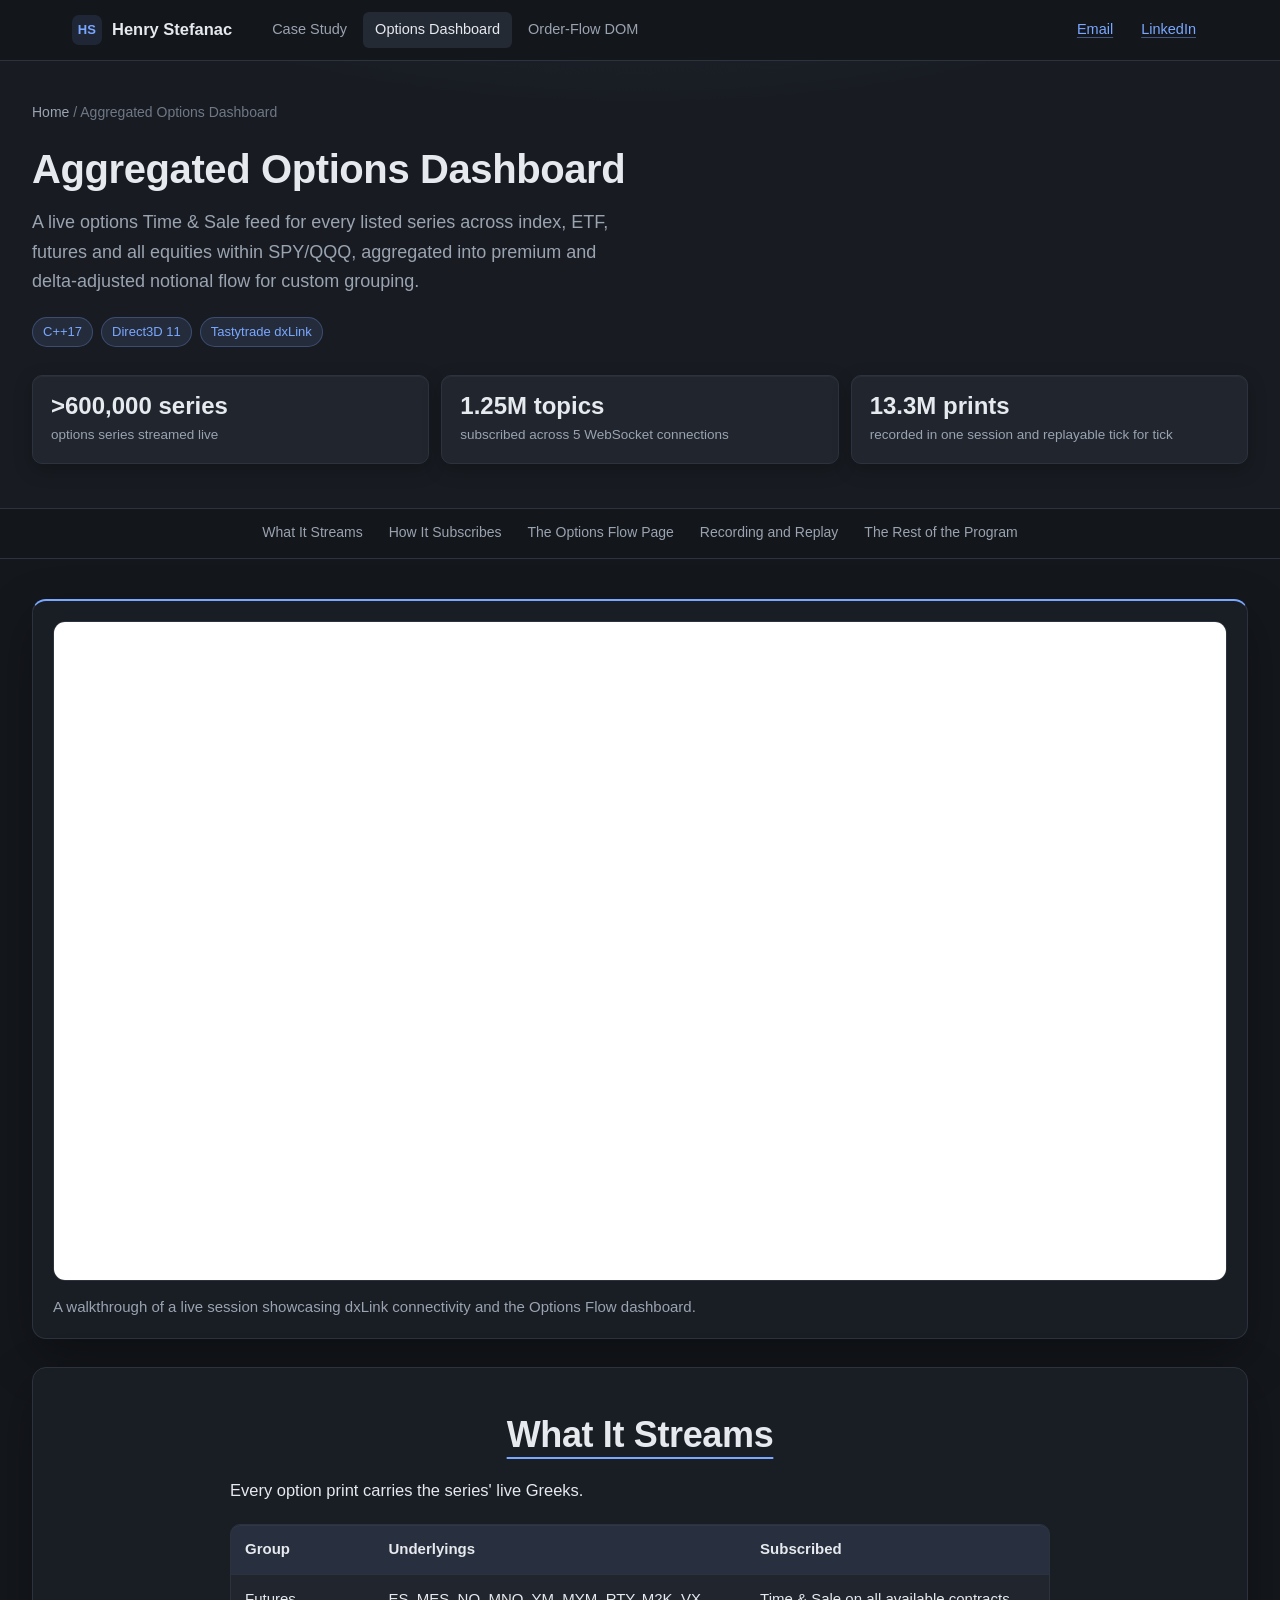
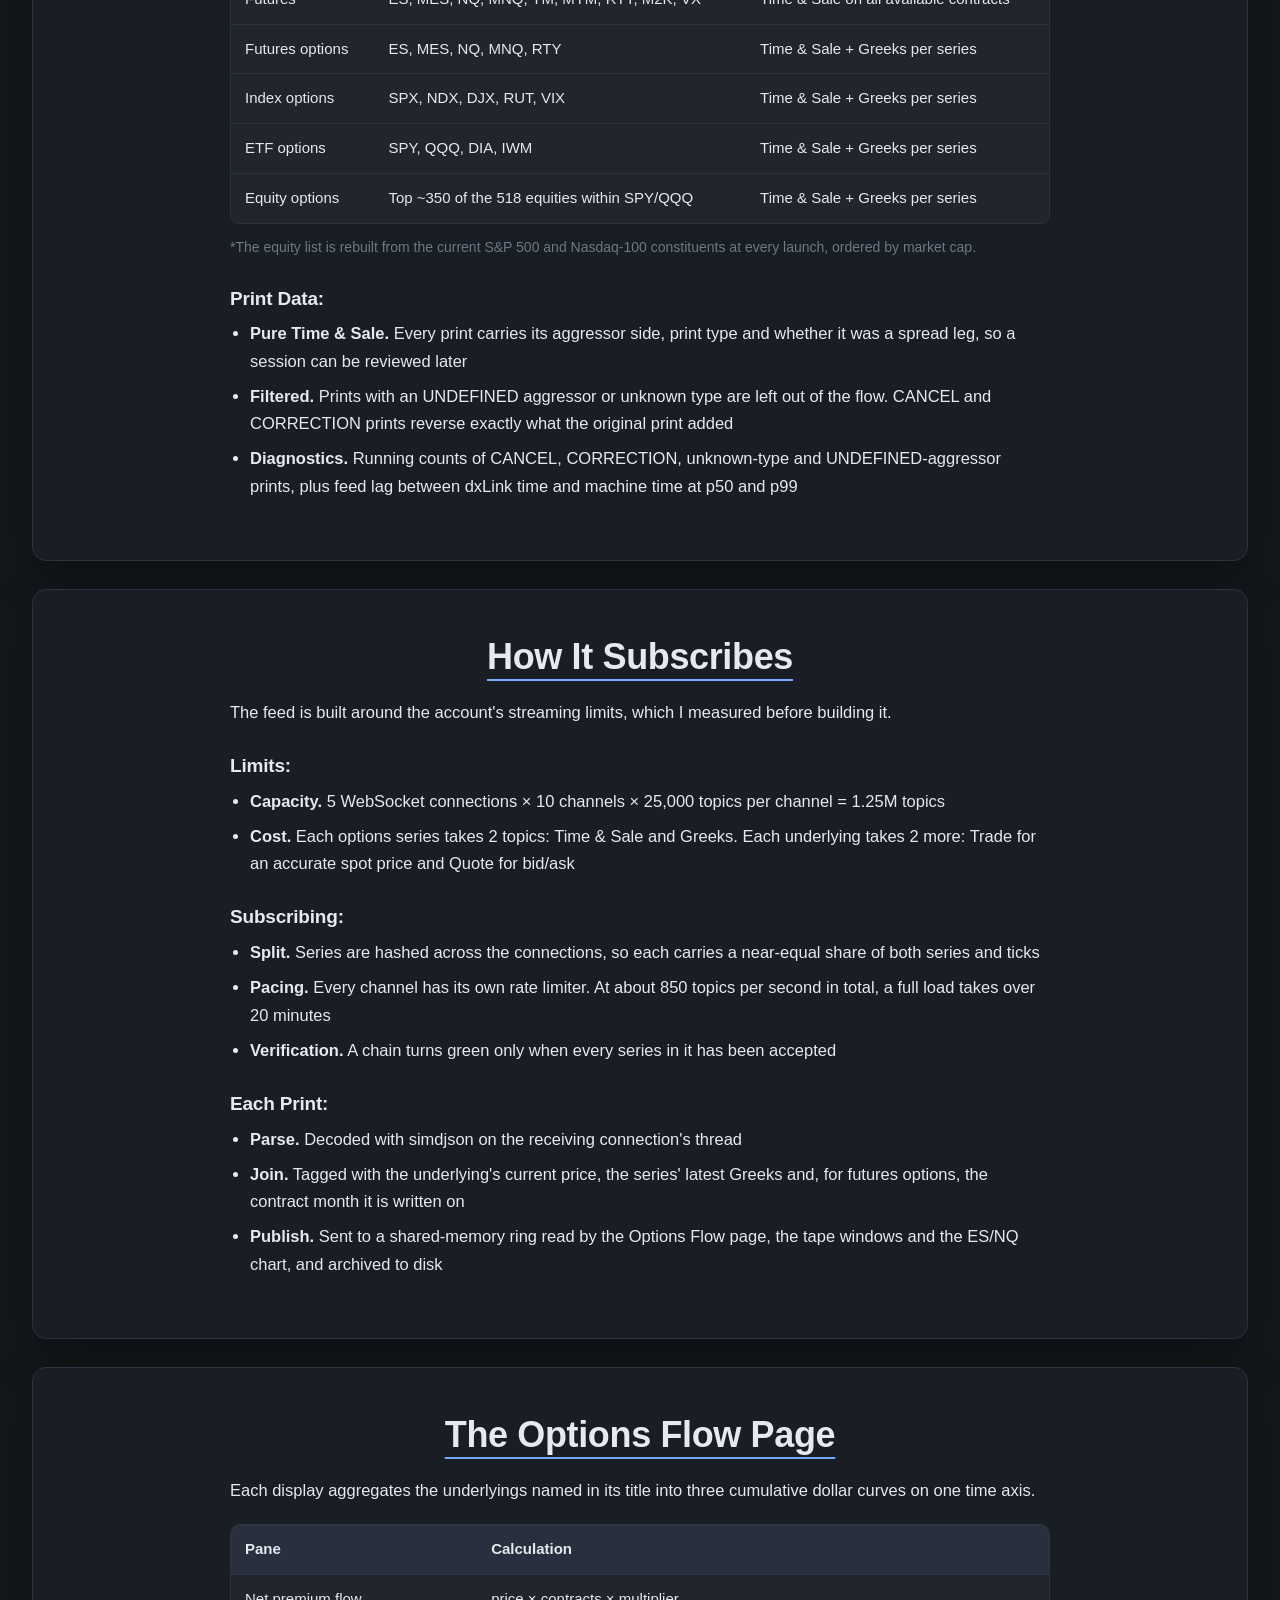
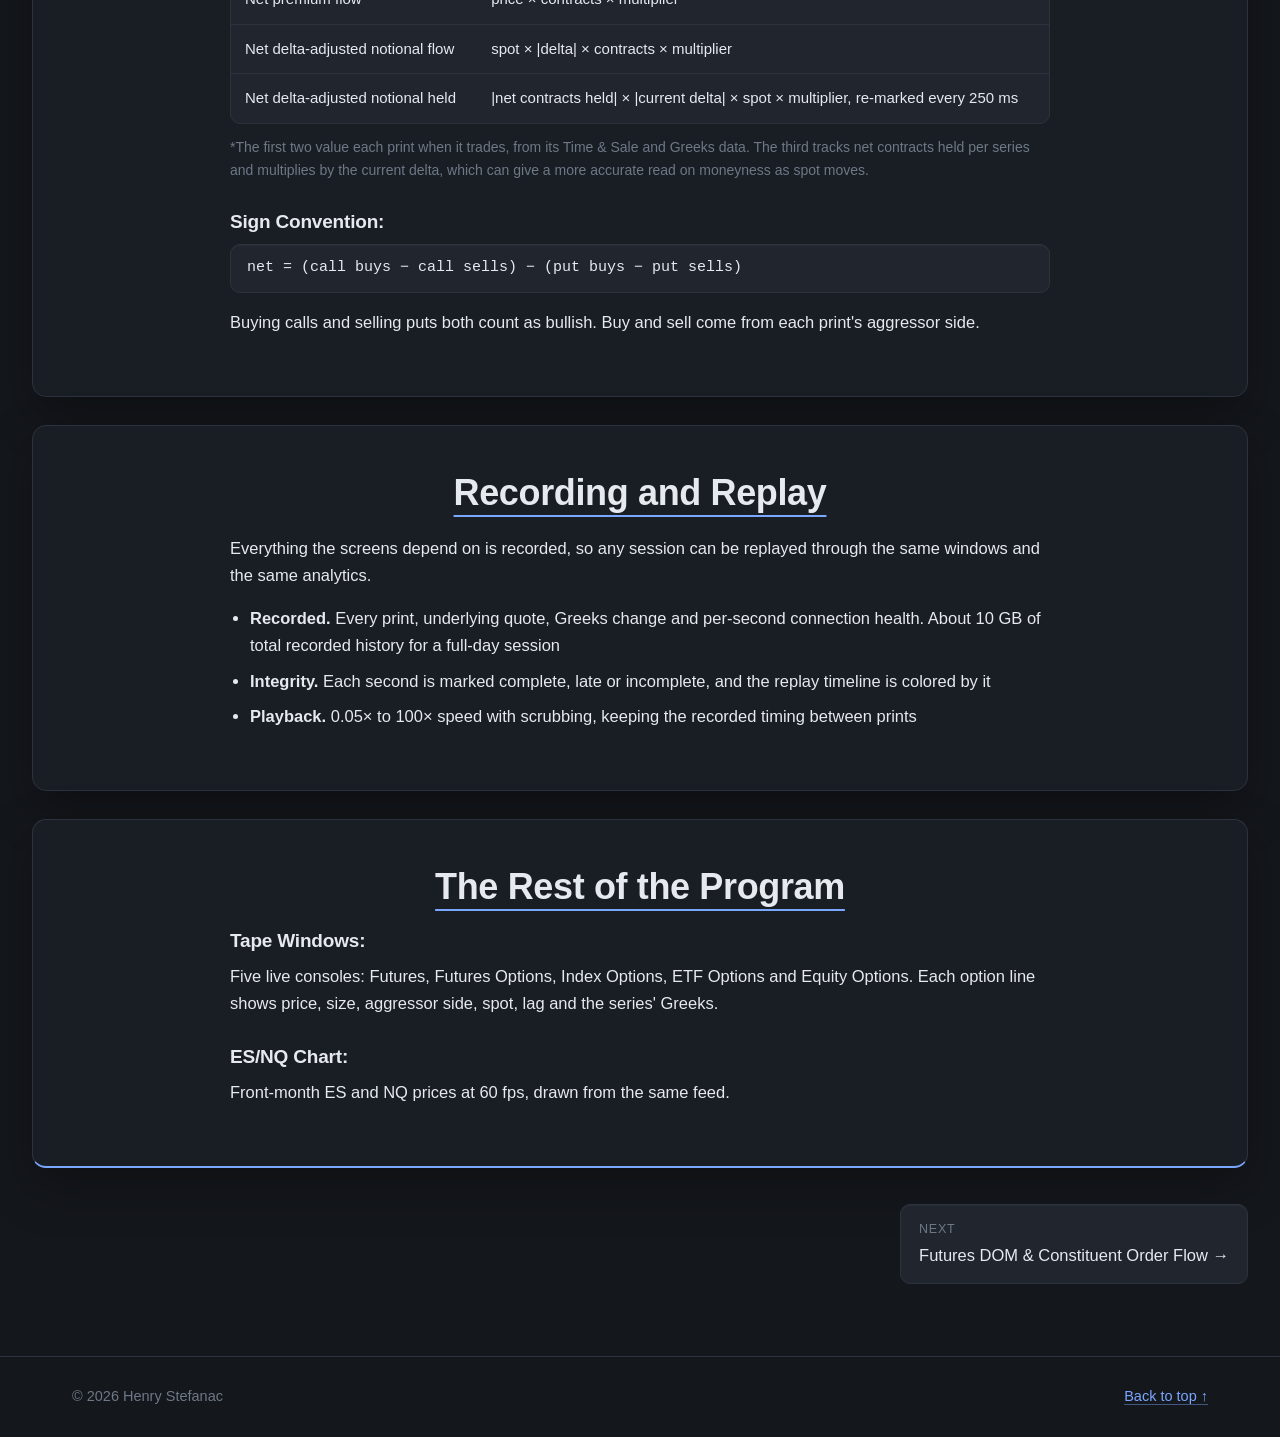
<file: options-dashboard/index.html>
<!DOCTYPE html>
<html lang="en">
<head>
<meta charset="utf-8">
<meta name="viewport" content="width=device-width, initial-scale=1">
<title>Aggregated Options Dashboard | Henry Stefanac</title>
<meta name="description" content="C++ options Time &amp; Sale feed streaming over 600,000 options series, aggregated into premium and delta-adjusted notional flow.">
<meta property="og:type" content="website">
<meta property="og:site_name" content="Henry Stefanac">
<meta property="og:title" content="Aggregated Options Dashboard">
<meta property="og:description" content="C++ options Time &amp; Sale feed streaming over 600,000 options series, aggregated into premium and delta-adjusted notional flow.">
<meta property="og:url" content="https://henrystefanac.github.io/options-dashboard/">
<meta property="og:image" content="https://henrystefanac.github.io/assets/img/preview.jpg">
<meta property="og:image:width" content="1200">
<meta property="og:image:height" content="627">
<meta name="twitter:card" content="summary_large_image">
<link rel="icon" href="/assets/favicon.svg" type="image/svg+xml">
<link rel="stylesheet" href="/assets/css/style.css">
<script src="/assets/js/site.js" defer></script>
</head>
<body>

<header class="site-header">
  <div class="container bar">
    <a class="brand" href="/"><span class="mark">HS</span>Henry Stefanac</a>
    <nav class="site-nav">
      <a href="/fair-value/">Case Study</a>
      <a href="/options-dashboard/">Options Dashboard</a>
      <a href="/order-flow-dom/">Order-Flow DOM</a>
    </nav>
    <div class="contact">
      <a href="mailto:henrystefanac1@gmail.com">Email</a>
      <a href="https://www.linkedin.com/in/henrystefanac">LinkedIn</a>
    </div>
  </div>
</header>

<main class="stacked">

  <div class="page-hero">
    <div class="container">
      <p class="crumbs"><a href="/">Home</a> / Aggregated Options Dashboard</p>
      <div class="page-hero-grid">
        <div>
          <h1>Aggregated Options Dashboard</h1>
          <p class="lede">A live options Time &amp; Sale feed for every listed series across index, ETF, futures and all equities within SPY/QQQ, aggregated into premium and delta-adjusted notional flow for custom grouping.</p>
          <ul class="tags">
            <li>C++17</li>
            <li>Direct3D 11</li>
            <li>Tastytrade dxLink</li>
          </ul>
        </div>
        <div class="stats">
          <div class="stat"><span class="num">&gt;600,000 series</span><span class="label">options series streamed live</span></div>
          <div class="stat"><span class="num">1.25M topics</span><span class="label">subscribed across 5 WebSocket connections</span></div>
          <div class="stat"><span class="num">13.3M prints</span><span class="label">recorded in one session and replayable tick for tick</span></div>
        </div>
      </div>
    </div>
  </div>

  <nav class="subnav" aria-label="On this page"><div class="container"></div></nav>

  <section class="media-block">
    <div class="container">
      <figure>
        <div class="video">
          <iframe src="https://www.youtube-nocookie.com/embed/Dyf4AgnJJXM?rel=0" title="Aggregated Options Dashboard demo" loading="lazy" allow="accelerometer; clipboard-write; encrypted-media; gyroscope; picture-in-picture; web-share" referrerpolicy="strict-origin-when-cross-origin" allowfullscreen></iframe>
        </div>
        <figcaption>A walkthrough of a live session showcasing dxLink connectivity and the Options Flow dashboard.</figcaption>
      </figure>
    </div>
  </section>

  <div class="container content">

    <section class="row" id="universe">
      <header><h2>What It Streams</h2></header>
      <div class="body">
        <p>Every option print carries the series' live Greeks.</p>
        <div class="table-scroll">
          <table>
            <thead>
              <tr><th>Group</th><th>Underlyings</th><th>Subscribed</th></tr>
            </thead>
            <tbody>
              <tr><td>Futures</td><td>ES, MES, NQ, MNQ, YM, MYM, RTY, M2K, VX</td><td>Time &amp; Sale on all available contracts</td></tr>
              <tr><td>Futures options</td><td>ES, MES, NQ, MNQ, RTY</td><td>Time &amp; Sale + Greeks per series</td></tr>
              <tr><td>Index options</td><td>SPX, NDX, DJX, RUT, VIX</td><td>Time &amp; Sale + Greeks per series</td></tr>
              <tr><td>ETF options</td><td>SPY, QQQ, DIA, IWM</td><td>Time &amp; Sale + Greeks per series</td></tr>
              <tr><td>Equity options</td><td>Top ~350 of the 518 equities within SPY/QQQ</td><td>Time &amp; Sale + Greeks per series</td></tr>
            </tbody>
          </table>
        </div>
        <p class="table-note">*The equity list is rebuilt from the current S&amp;P 500 and Nasdaq-100 constituents at every launch, ordered by market cap.</p>

        <h3>Print Data:</h3>
        <ul>
          <li><strong>Pure Time &amp; Sale.</strong> Every print carries its aggressor side, print type and whether it was a spread leg, so a session can be reviewed later</li>
          <li><strong>Filtered.</strong> Prints with an UNDEFINED aggressor or unknown type are left out of the flow. CANCEL and CORRECTION prints reverse exactly what the original print added</li>
          <li><strong>Diagnostics.</strong> Running counts of CANCEL, CORRECTION, unknown-type and UNDEFINED-aggressor prints, plus feed lag between dxLink time and machine time at p50 and p99</li>
        </ul>
      </div>
    </section>

    <section class="row" id="subscribing">
      <header><h2>How It Subscribes</h2></header>
      <div class="body">
        <p>The feed is built around the account's streaming limits, which I measured before building it.</p>

        <h3>Limits:</h3>
        <ul>
          <li><strong>Capacity.</strong> 5 WebSocket connections &times; 10 channels &times; 25,000 topics per channel = 1.25M topics</li>
          <li><strong>Cost.</strong> Each options series takes 2 topics: Time &amp; Sale and Greeks. Each underlying takes 2 more: Trade for an accurate spot price and Quote for bid/ask</li>
        </ul>

        <h3>Subscribing:</h3>
        <ul>
          <li><strong>Split.</strong> Series are hashed across the connections, so each carries a near-equal share of both series and ticks</li>
          <li><strong>Pacing.</strong> Every channel has its own rate limiter. At about 850 topics per second in total, a full load takes over 20 minutes</li>
          <li><strong>Verification.</strong> A chain turns green only when every series in it has been accepted</li>
        </ul>

        <h3>Each Print:</h3>
        <ul>
          <li><strong>Parse.</strong> Decoded with simdjson on the receiving connection's thread</li>
          <li><strong>Join.</strong> Tagged with the underlying's current price, the series' latest Greeks and, for futures options, the contract month it is written on</li>
          <li><strong>Publish.</strong> Sent to a shared-memory ring read by the Options Flow page, the tape windows and the ES/NQ chart, and archived to disk</li>
        </ul>
      </div>
    </section>

    <section class="row" id="flow">
      <header><h2>The Options Flow Page</h2></header>
      <div class="body">
        <p>Each display aggregates the underlyings named in its title into three cumulative dollar curves on one time axis.</p>

        <div class="table-scroll">
          <table>
            <thead>
              <tr><th>Pane</th><th>Calculation</th></tr>
            </thead>
            <tbody>
              <tr><td>Net premium flow</td><td>price &times; contracts &times; multiplier</td></tr>
              <tr><td>Net delta-adjusted notional flow</td><td>spot &times; |delta| &times; contracts &times; multiplier</td></tr>
              <tr><td>Net delta-adjusted notional held</td><td>|net contracts held| &times; |current delta| &times; spot &times; multiplier, re-marked every 250 ms</td></tr>
            </tbody>
          </table>
        </div>
        <p class="table-note">*The first two value each print when it trades, from its Time &amp; Sale and Greeks data. The third tracks net contracts held per series and multiplies by the current delta, which can give a more accurate read on moneyness as spot moves.</p>

        <h3>Sign Convention:</h3>
        <p class="formula">net = (call buys &minus; call sells) &minus; (put buys &minus; put sells)</p>
        <p>Buying calls and selling puts both count as bullish. Buy and sell come from each print's aggressor side.</p>
      </div>
    </section>

    <section class="row" id="replay">
      <header><h2>Recording and Replay</h2></header>
      <div class="body">
        <p>Everything the screens depend on is recorded, so any session can be replayed through the same windows and the same analytics.</p>
        <ul>
          <li><strong>Recorded.</strong> Every print, underlying quote, Greeks change and per-second connection health. About 10 GB of total recorded history for a full-day session</li>
          <li><strong>Integrity.</strong> Each second is marked complete, late or incomplete, and the replay timeline is colored by it</li>
          <li><strong>Playback.</strong> 0.05&times; to 100&times; speed with scrubbing, keeping the recorded timing between prints</li>
        </ul>
      </div>
    </section>

    <section class="row" id="rest">
      <header><h2>The Rest of the Program</h2></header>
      <div class="body">
        <h3>Tape Windows:</h3>
        <p>Five live consoles: Futures, Futures Options, Index Options, ETF Options and Equity Options. Each option line shows price, size, aggressor side, spot, lag and the series' Greeks.</p>

        <h3>ES/NQ Chart:</h3>
        <p>Front-month ES and NQ prices at 60 fps, drawn from the same feed.</p>      </div>
    </section>

    <div class="page-foot">
      <a class="next-link" href="/order-flow-dom/"><small>Next</small>Futures DOM &amp; Constituent Order Flow &rarr;</a>
    </div>

  </div>
</main>

<footer class="site-footer">
  <div class="container">
    <span>&copy; 2026 Henry Stefanac</span>
    <nav>
      <a href="#">Back to top &uarr;</a>
    </nav>
  </div>
</footer>

</body>
</html>
</file>
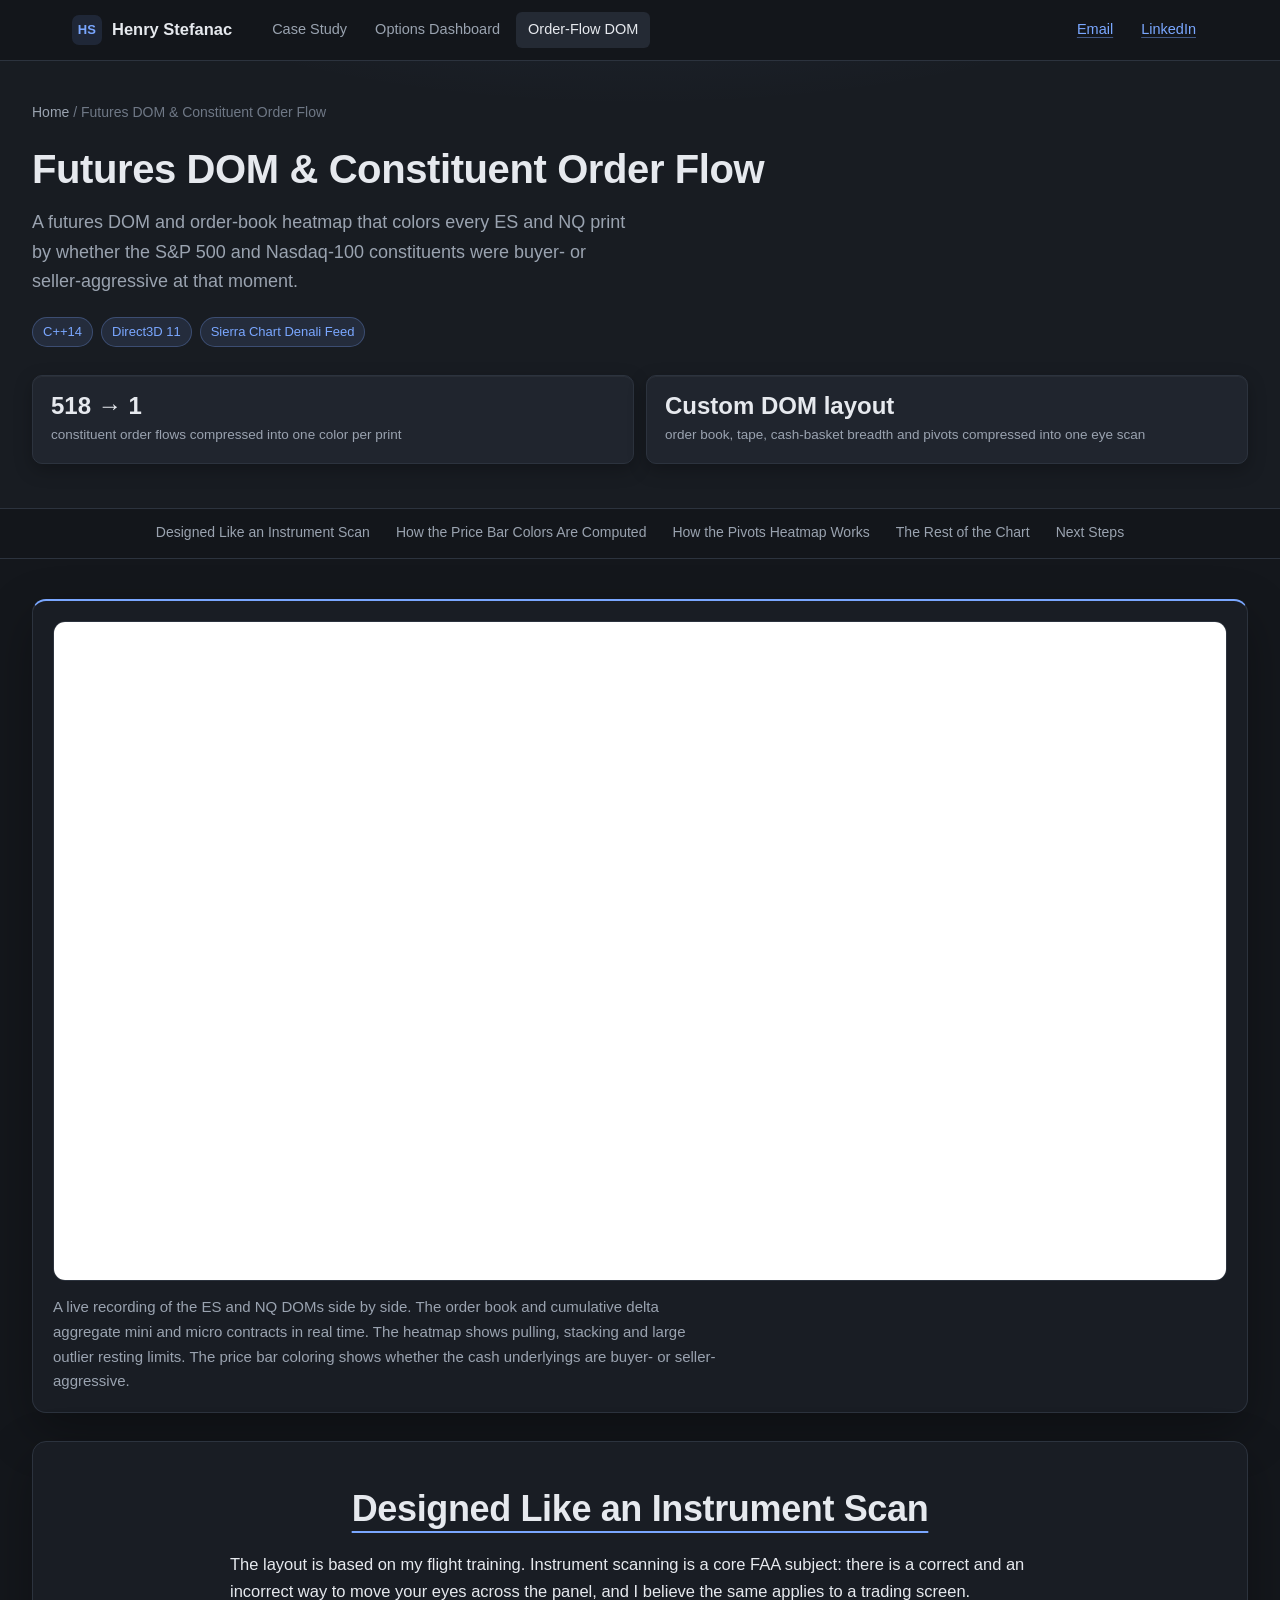
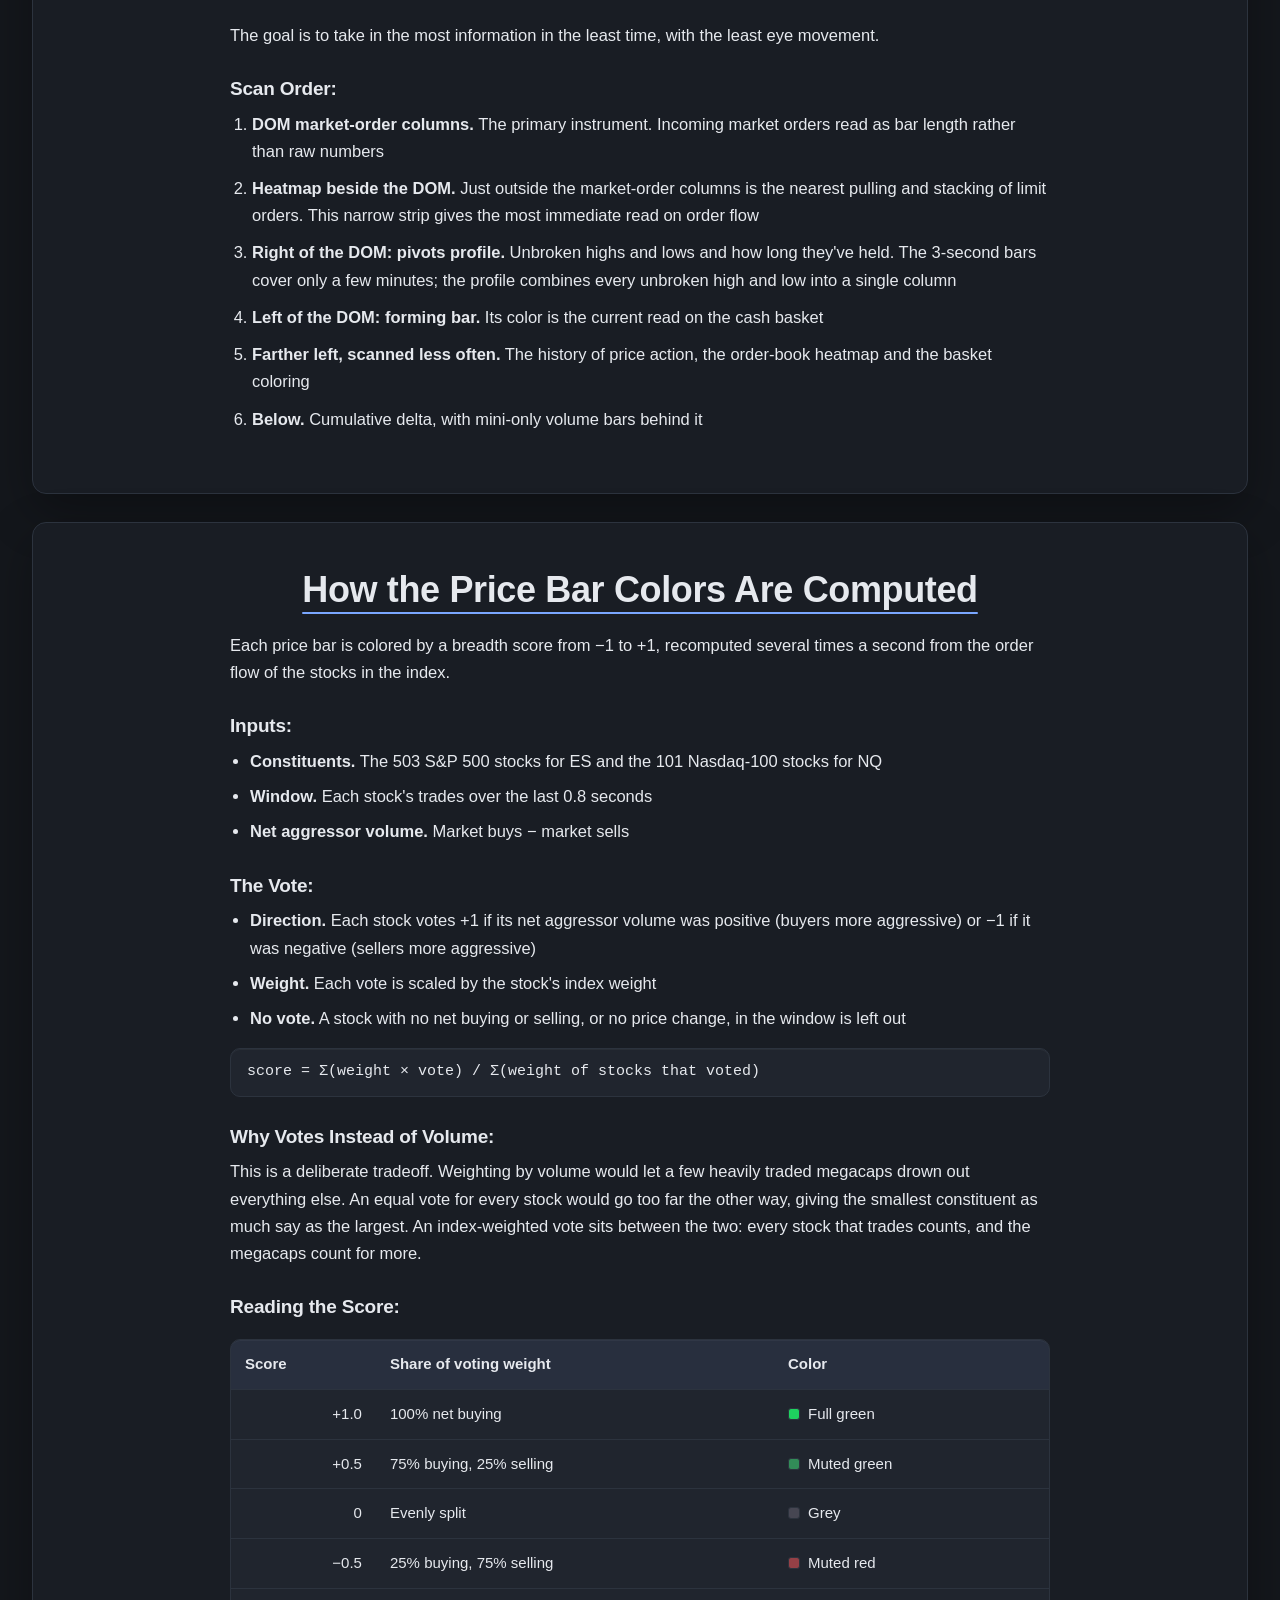
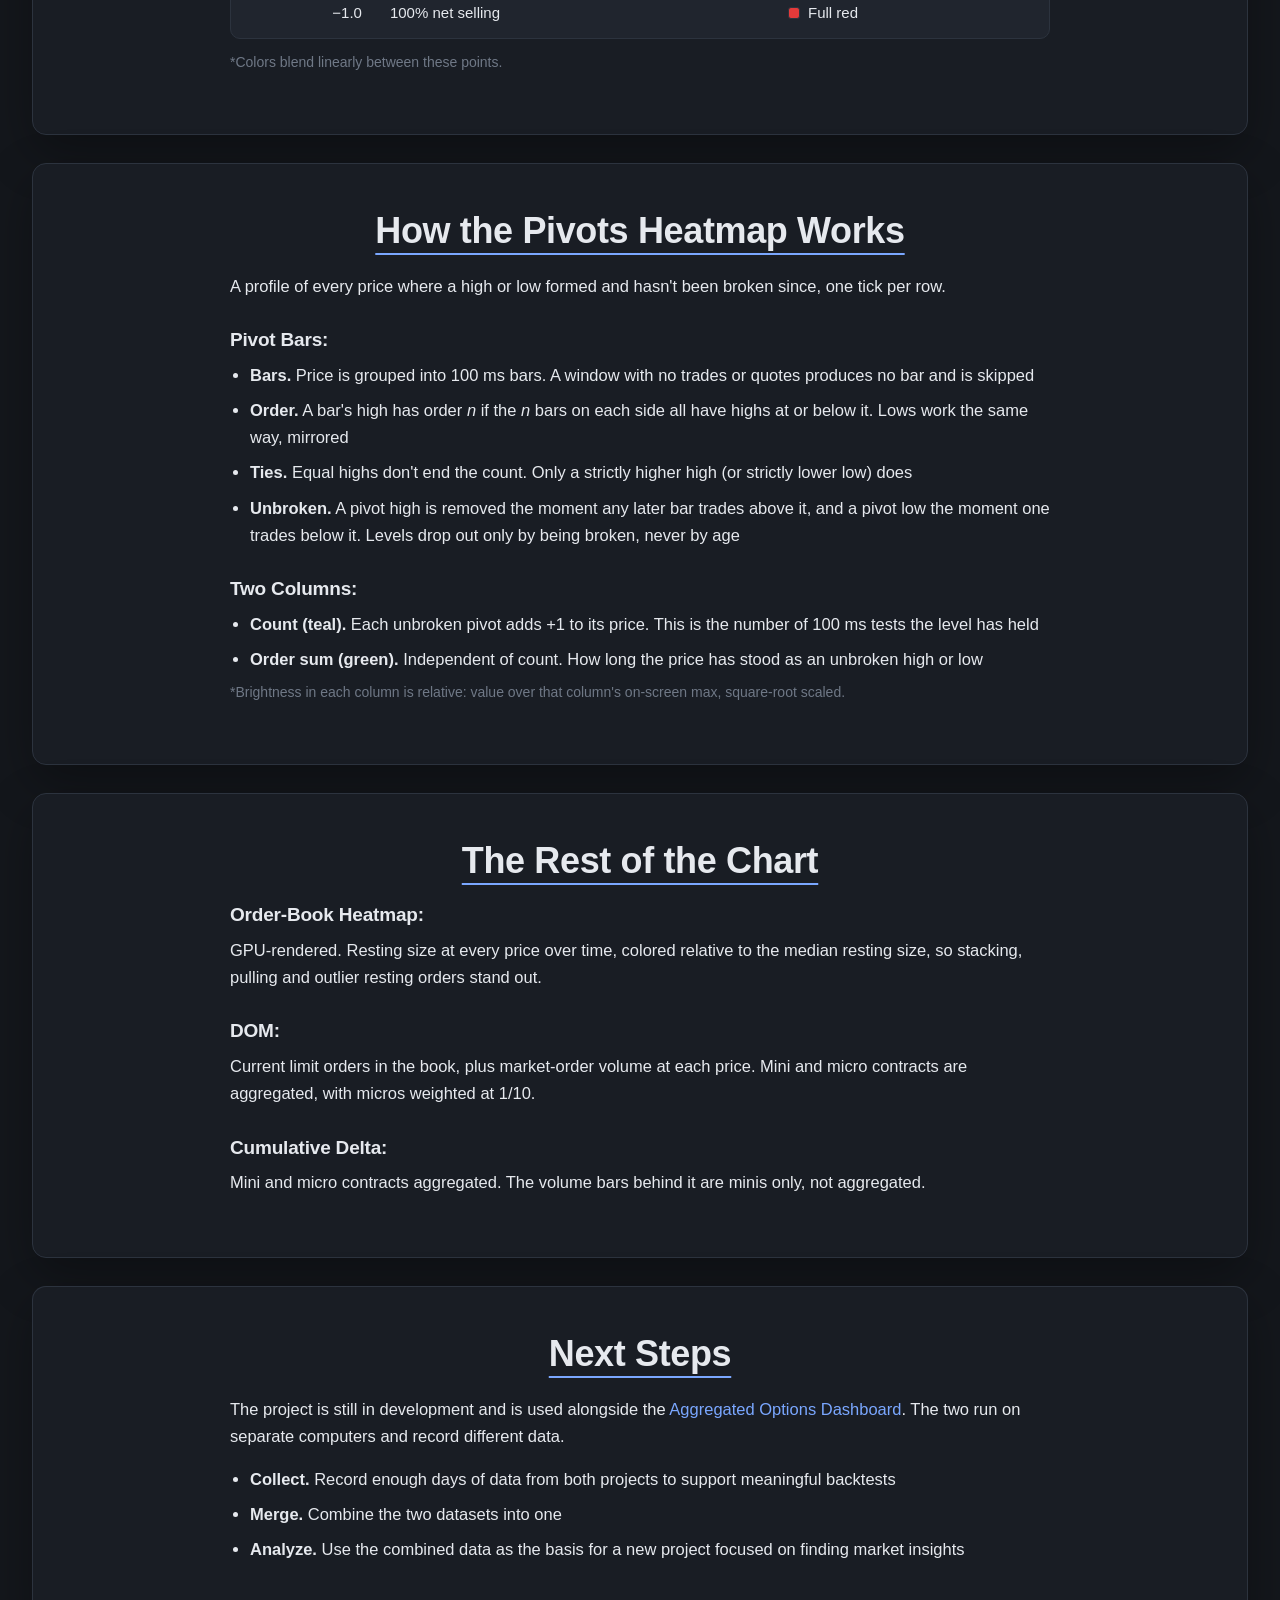
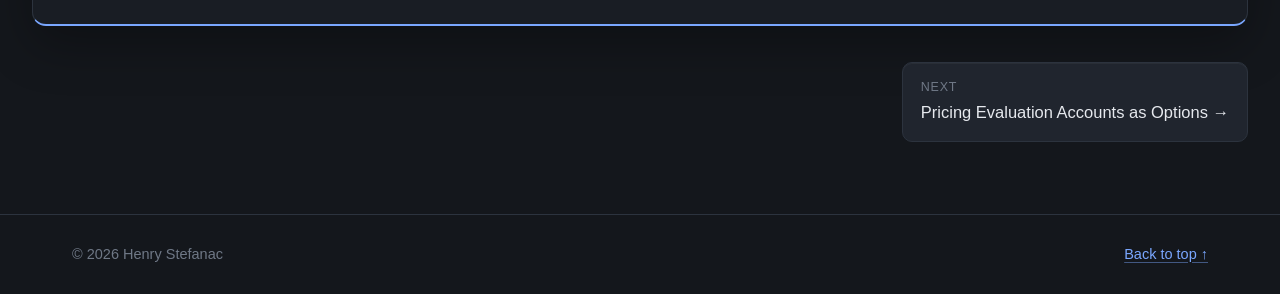
<file: order-flow-dom/index.html>
<!DOCTYPE html>
<html lang="en">
<head>
<meta charset="utf-8">
<meta name="viewport" content="width=device-width, initial-scale=1">
<title>Futures DOM &amp; Constituent Order Flow | Henry Stefanac</title>
<meta name="description" content="C++ futures chart coloring ES and NQ prints by S&amp;P 500 and Nasdaq-100 constituent order flow.">
<meta property="og:type" content="website">
<meta property="og:site_name" content="Henry Stefanac">
<meta property="og:title" content="Futures DOM &amp; Constituent Order Flow">
<meta property="og:description" content="C++ futures DOM coloring ES and NQ prints by S&amp;P 500 and Nasdaq-100 constituent order flow.">
<meta property="og:url" content="https://henrystefanac.github.io/order-flow-dom/">
<meta property="og:image" content="https://henrystefanac.github.io/assets/img/order-flow-preview.jpg">
<meta property="og:image:width" content="1200">
<meta property="og:image:height" content="627">
<meta name="twitter:card" content="summary_large_image">
<link rel="icon" href="/assets/favicon.svg" type="image/svg+xml">
<link rel="stylesheet" href="/assets/css/style.css">
<script src="/assets/js/site.js" defer></script>
</head>
<body>

<header class="site-header">
  <div class="container bar">
    <a class="brand" href="/"><span class="mark">HS</span>Henry Stefanac</a>
    <nav class="site-nav">
      <a href="/fair-value/">Case Study</a>
      <a href="/options-dashboard/">Options Dashboard</a>
      <a href="/order-flow-dom/">Order-Flow DOM</a>
    </nav>
    <div class="contact">
      <a href="mailto:henrystefanac1@gmail.com">Email</a>
      <a href="https://www.linkedin.com/in/henrystefanac">LinkedIn</a>
    </div>
  </div>
</header>

<main class="stacked">

  <div class="page-hero">
    <div class="container">
      <p class="crumbs"><a href="/">Home</a> / Futures DOM &amp; Constituent Order Flow</p>
      <div class="page-hero-grid">
        <div>
          <h1>Futures DOM &amp; Constituent Order Flow</h1>
          <p class="lede">A futures DOM and order-book heatmap that colors every ES and NQ print by whether the S&amp;P 500 and Nasdaq-100 constituents were buyer- or seller-aggressive at that moment.</p>
          <ul class="tags">
            <li>C++14</li>
            <li>Direct3D 11</li>
            <li>Sierra Chart Denali Feed</li>
          </ul>
        </div>
        <div class="stats stats-2">
          <div class="stat"><span class="num">518 &rarr; 1</span><span class="label">constituent order flows compressed into one color per print</span></div>
          <div class="stat"><span class="num">Custom DOM layout</span><span class="label">order book, tape, cash-basket breadth and pivots compressed into one eye scan</span></div>
        </div>
      </div>
    </div>
  </div>

  <nav class="subnav" aria-label="On this page"><div class="container"></div></nav>

  <section class="media-block">
    <div class="container">
      <figure>
        <div class="video">
          <iframe src="https://www.youtube-nocookie.com/embed/dRT_sTLvEF0?rel=0" title="Futures DOM &amp; Constituent Order Flow demo" loading="lazy" allow="accelerometer; clipboard-write; encrypted-media; gyroscope; picture-in-picture; web-share" referrerpolicy="strict-origin-when-cross-origin" allowfullscreen></iframe>
        </div>
        <figcaption>A live recording of the ES and NQ DOMs side by side. The order book and cumulative delta aggregate mini and micro contracts in real time. The heatmap shows pulling, stacking and large outlier resting limits. The price bar coloring shows whether the cash underlyings are buyer- or seller-aggressive.</figcaption>
      </figure>
    </div>
  </section>

  <div class="container content">

    <section class="row" id="s2">
      <header><h2>Designed Like an Instrument Scan</h2></header>
      <div class="body">
        <p>The layout is based on my flight training. Instrument scanning is a core FAA subject: there is a correct and an incorrect way to move your eyes across the panel, and I believe the same applies to a trading screen.</p>
        <p>The goal is to take in the most information in the least time, with the least eye movement.</p>

        <h3>Scan Order:</h3>
        <ol>
          <li><strong>DOM market-order columns.</strong> The primary instrument. Incoming market orders read as bar length rather than raw numbers</li>
          <li><strong>Heatmap beside the DOM.</strong> Just outside the market-order columns is the nearest pulling and stacking of limit orders. This narrow strip gives the most immediate read on order flow</li>
          <li><strong>Right of the DOM: pivots profile.</strong> Unbroken highs and lows and how long they've held. The 3-second bars cover only a few minutes; the profile combines every unbroken high and low into a single column</li>
          <li><strong>Left of the DOM: forming bar.</strong> Its color is the current read on the cash basket</li>
          <li><strong>Farther left, scanned less often.</strong> The history of price action, the order-book heatmap and the basket coloring</li>
          <li><strong>Below.</strong> Cumulative delta, with mini-only volume bars behind it</li>
        </ol>
      </div>
    </section>

    <section class="row" id="s3">
      <header><h2>How the Price Bar Colors Are Computed</h2></header>
      <div class="body">
        <p>Each price bar is colored by a breadth score from &minus;1 to +1, recomputed several times a second from the order flow of the stocks in the index.</p>

        <h3>Inputs:</h3>
        <ul>
          <li><strong>Constituents.</strong> The 503 S&amp;P 500 stocks for ES and the 101 Nasdaq-100 stocks for NQ</li>
          <li><strong>Window.</strong> Each stock's trades over the last 0.8 seconds</li>
          <li><strong>Net aggressor volume.</strong> Market buys &minus; market sells</li>
        </ul>

        <h3>The Vote:</h3>
        <ul>
          <li><strong>Direction.</strong> Each stock votes +1 if its net aggressor volume was positive (buyers more aggressive) or &minus;1 if it was negative (sellers more aggressive)</li>
          <li><strong>Weight.</strong> Each vote is scaled by the stock's index weight</li>
          <li><strong>No vote.</strong> A stock with no net buying or selling, or no price change, in the window is left out</li>
        </ul>
        <p class="formula">score = &Sigma;(weight &times; vote) / &Sigma;(weight of stocks that voted)</p>

        <h3>Why Votes Instead of Volume:</h3>
        <p>This is a deliberate tradeoff. Weighting by volume would let a few heavily traded megacaps drown out everything else. An equal vote for every stock would go too far the other way, giving the smallest constituent as much say as the largest. An index-weighted vote sits between the two: every stock that trades counts, and the megacaps count for more.</p>

        <h3>Reading the Score:</h3>
        <div class="table-scroll">
          <table>
            <thead>
              <tr><th>Score</th><th>Share of voting weight</th><th>Color</th></tr>
            </thead>
            <tbody>
              <tr><td class="num">+1.0</td><td>100% net buying</td><td><span class="swatch" style="background:rgb(30,210,95)"></span>Full green</td></tr>
              <tr><td class="num">+0.5</td><td>75% buying, 25% selling</td><td><span class="swatch" style="background:rgb(50,140,88)"></span>Muted green</td></tr>
              <tr><td class="num">0</td><td>Evenly split</td><td><span class="swatch" style="background:rgb(70,70,82)"></span>Grey</td></tr>
              <tr><td class="num">&minus;0.5</td><td>25% buying, 75% selling</td><td><span class="swatch" style="background:rgb(149,64,70)"></span>Muted red</td></tr>
              <tr><td class="num">&minus;1.0</td><td>100% net selling</td><td><span class="swatch" style="background:rgb(228,58,58)"></span>Full red</td></tr>
            </tbody>
          </table>
        </div>
        <p class="table-note">*Colors blend linearly between these points.</p>
      </div>
    </section>

    <section class="row" id="pivots">
      <header><h2>How the Pivots Heatmap Works</h2></header>
      <div class="body">
        <p>A profile of every price where a high or low formed and hasn't been broken since, one tick per row.</p>

        <h3>Pivot Bars:</h3>
        <ul>
          <li><strong>Bars.</strong> Price is grouped into 100 ms bars. A window with no trades or quotes produces no bar and is skipped</li>
          <li><strong>Order.</strong> A bar's high has order <em>n</em> if the <em>n</em> bars on each side all have highs at or below it. Lows work the same way, mirrored</li>
          <li><strong>Ties.</strong> Equal highs don't end the count. Only a strictly higher high (or strictly lower low) does</li>
          <li><strong>Unbroken.</strong> A pivot high is removed the moment any later bar trades above it, and a pivot low the moment one trades below it. Levels drop out only by being broken, never by age</li>
        </ul>

        <h3>Two Columns:</h3>
        <ul>
          <li><strong>Count (teal).</strong> Each unbroken pivot adds +1 to its price. This is the number of 100 ms tests the level has held</li>
          <li><strong>Order sum (green).</strong> Independent of count. How long the price has stood as an unbroken high or low</li>
        </ul>
        <p class="table-note">*Brightness in each column is relative: value over that column's on-screen max, square-root scaled.</p>
      </div>
    </section>

    <section class="row" id="s4">
      <header><h2>The Rest of the Chart</h2></header>
      <div class="body">
        <h3>Order-Book Heatmap:</h3>
        <p>GPU-rendered. Resting size at every price over time, colored relative to the median resting size, so stacking, pulling and outlier resting orders stand out.</p>

        <h3>DOM:</h3>
        <p>Current limit orders in the book, plus market-order volume at each price. Mini and micro contracts are aggregated, with micros weighted at 1/10.</p>

        <h3>Cumulative Delta:</h3>
        <p>Mini and micro contracts aggregated. The volume bars behind it are minis only, not aggregated.</p>
      </div>
    </section>

    <section class="row" id="s5">
      <header><h2>Next Steps</h2></header>
      <div class="body">
        <p>The project is still in development and is used alongside the <a href="/options-dashboard/">Aggregated Options Dashboard</a>. The two run on separate computers and record different data.</p>
        <ul>
          <li><strong>Collect.</strong> Record enough days of data from both projects to support meaningful backtests</li>
          <li><strong>Merge.</strong> Combine the two datasets into one</li>
          <li><strong>Analyze.</strong> Use the combined data as the basis for a new project focused on finding market insights</li>
        </ul>
      </div>
    </section>

    <div class="page-foot">
      <a class="next-link" href="/fair-value/"><small>Next</small>Pricing Evaluation Accounts as Options &rarr;</a>
    </div>

  </div>
</main>

<footer class="site-footer">
  <div class="container">
    <span>&copy; 2026 Henry Stefanac</span>
    <nav>
      <a href="#">Back to top &uarr;</a>
    </nav>
  </div>
</footer>

</body>
</html>
</file>
<file: assets/css/style.css>
:root {
  --bg: #14171c;
  --band: #181c22;
  --surface: #1d222a;
  --surface-2: #242a34;
  --line: #2c333e;
  --line-strong: #3a4250;
  --text: #e6e9ee;
  --muted: #9aa3b0;
  --faint: #6f7886;
  --accent: #7aa7ff;
  --accent-soft: rgba(122, 167, 255, 0.12);
  --pos: #5fd08a;
  --radius: 10px;
  --container: 1200px;
  --header-h: 60px;
  color-scheme: dark;
}
* { box-sizing: border-box; }
html { -webkit-text-size-adjust: 100%; scroll-behavior: smooth; scroll-padding-top: 120px; }
@media (prefers-reduced-motion: reduce) {
  html { scroll-behavior: auto; }
}
body { margin: 0; background: var(--bg); color: var(--text); font-family: -apple-system, BlinkMacSystemFont, "Segoe UI", Roboto, "Helvetica Neue", Arial, sans-serif; font-size: 16.5px; line-height: 1.65; }
a { color: var(--accent); text-decoration: none; }
a:hover { text-decoration: underline; text-underline-offset: 3px; }
a:focus-visible, button:focus-visible { outline: 2px solid var(--accent); outline-offset: 2px; border-radius: 4px; }
img { max-width: 100%; display: block; }
.container { max-width: var(--container); margin: 0 auto; padding: 0 32px; }
h1, h2, h3 { line-height: 1.25; letter-spacing: -0.01em; margin: 0; }
h1 { font-size: 40px; font-weight: 700; }
h2 { font-size: 24px; font-weight: 650; }
h3 { font-size: 18px; font-weight: 600; }
p, ul, ol { margin: 0 0 16px; }
li { margin-bottom: 8px; }
.muted { color: var(--muted); }
.site-header { position: sticky; top: 0; z-index: 50; background: rgba(20, 23, 28, 0.88); backdrop-filter: saturate(140%) blur(10px); -webkit-backdrop-filter: saturate(140%) blur(10px); border-bottom: 1px solid var(--line); }
.site-header .bar { display: flex; align-items: center; gap: 28px; height: var(--header-h); }
.brand { display: flex; align-items: center; gap: 10px; color: var(--text); font-weight: 650; white-space: nowrap; }
.brand:hover { text-decoration: none; }
.brand .mark { display: grid; place-items: center; width: 30px; height: 30px; border-radius: 7px; background: var(--accent-soft); color: var(--accent); font-size: 13px; font-weight: 700; letter-spacing: 0.02em; }
.site-nav { display: flex; gap: 4px; flex: 1; }
.site-nav a, .contact a { color: var(--muted); font-size: 14.5px; padding: 6px 12px; border-radius: 6px; white-space: nowrap; transition: color .15s, background-color .15s; }
.site-nav a:hover, .contact a:hover { color: var(--text); background: var(--surface); text-decoration: none; }
.site-nav a[aria-current="page"] { color: var(--text); background: var(--surface-2); }
.contact { display: flex; gap: 4px; }
.btn { display: inline-flex; align-items: center; gap: 8px; padding: 9px 16px; border-radius: 8px; font-size: 15px; font-weight: 550; border: 1px solid var(--line-strong); color: var(--text); background: var(--surface); transition: border-color .15s, background-color .15s; }
.btn:hover { text-decoration: none; border-color: var(--accent); }
.tags { display: flex; flex-wrap: wrap; gap: 8px; margin: 0; padding: 0; list-style: none; }
.tags li { margin: 0; font-size: 13px; color: var(--muted); padding: 3px 10px; border: 1px solid var(--line-strong); border-radius: 999px; }
.kicker { font-size: 12.5px; font-weight: 600; text-transform: uppercase; letter-spacing: 0.08em; color: var(--accent); margin-bottom: 10px; }
.hero { padding: 72px 0 64px; border-bottom: 1px solid var(--line); background: radial-gradient(900px 400px at 15% -10%, rgba(122,167,255,0.08), transparent 70%); }
.hero h1 { font-size: 48px; margin-bottom: 16px; }
.hero .lede { font-size: 19px; color: var(--muted); max-width: 62ch; }
.card { background: var(--surface); border: 1px solid var(--line); border-radius: var(--radius); padding: 24px; }
.block { padding: 64px 0; }
.block + .block { border-top: 1px solid var(--line); }
.feature { display: grid; grid-template-columns: 1.1fr 1fr; gap: 0; background: var(--surface); border: 1px solid var(--line); border-radius: 14px; overflow: hidden; color: var(--text); transition: border-color .2s, transform .2s; }
.feature:hover { border-color: var(--line-strong); text-decoration: none; }
.feature .body { padding: 36px; }
.feature h3 { font-size: 26px; margin-bottom: 12px; }
.feature .media { background: var(--band); border-left: 1px solid var(--line); min-height: 280px; display: grid; }
.feature .media > * { margin: 20px; }
.more { display: inline-block; margin-top: 8px; font-weight: 550; color: var(--accent); }
.more::after { content: " \2192"; transition: margin-left .15s; }
a:hover .more::after, .more:hover::after { margin-left: 4px; }
.cards { display: grid; grid-template-columns: repeat(3, 1fr); gap: 20px; }
.proj { display: flex; flex-direction: column; background: var(--surface); border: 1px solid var(--line); border-radius: var(--radius); overflow: hidden; color: var(--text); transition: border-color .2s, transform .2s; }
a.proj:hover { border-color: var(--line-strong); transform: translateY(-2px); text-decoration: none; }
.proj .thumb { aspect-ratio: 16 / 9; background: var(--band); border-bottom: 1px solid var(--line); display: grid; }
.proj .thumb img { width: 100%; height: 100%; object-fit: cover; }
.proj .body { padding: 20px 22px 22px; display: flex; flex-direction: column; gap: 10px; flex: 1; }
.proj h3 { font-size: 18px; }
.proj p { margin: 0; color: var(--muted); font-size: 15px; }
.proj .more { margin-top: auto; padding-top: 6px; font-size: 14.5px; }
.page-hero { padding: 40px 0 44px; background: var(--band); border-bottom: 1px solid var(--line); }
.crumbs { font-size: 14px; color: var(--faint); margin-bottom: 20px; }
.crumbs a { color: var(--muted); }
.page-hero-grid { display: grid; grid-template-columns: 1.4fr 1fr; gap: 48px; align-items: end; }
.page-hero h1 { margin-bottom: 14px; }
.page-hero .lede { font-size: 18px; color: var(--muted); max-width: 60ch; }
.page-hero .tags { margin-top: 20px; }
.stats { display: grid; grid-template-columns: 1fr; gap: 12px; }
.stat { background: var(--surface); border: 1px solid var(--line); border-radius: var(--radius); padding: 16px 18px; }
.stat .num { display: block; font-size: 24px; font-weight: 650; font-variant-numeric: tabular-nums; line-height: 1.2; }
.stat .label { display: block; font-size: 13.5px; color: var(--muted); margin-top: 4px; }
.subnav { position: sticky; top: var(--header-h); z-index: 40; background: rgba(20, 23, 28, 0.92); backdrop-filter: blur(8px); -webkit-backdrop-filter: blur(8px); border-bottom: 1px solid var(--line); }
.subnav .container { display: flex; gap: 2px; overflow-x: auto; scrollbar-width: none; }
.subnav .container::-webkit-scrollbar { display: none; }
.subnav a { flex: none; font-size: 14px; color: var(--muted); padding: 12px 12px; border-bottom: 2px solid transparent; white-space: nowrap; }
.subnav a:hover { color: var(--text); text-decoration: none; }
.subnav a.active { color: var(--text); border-bottom-color: var(--accent); }
.subnav:empty { display: none; }
.media-block { padding: 48px 0 8px; }
.video { position: relative; aspect-ratio: 16 / 9; width: 100%; background: #0d0f13; border: 1px solid var(--line); border-radius: 12px; overflow: hidden; display: grid; }
.video iframe { position: absolute; inset: 0; width: 100%; height: 100%; border: 0; }
.media-block figure, figure { margin: 0; }
figcaption { font-size: 15px; color: var(--muted); margin-top: 14px; max-width: 80ch; }
.row { display: grid; grid-template-columns: 260px minmax(0, 760px); justify-content: center; gap: 48px; padding: 48px 0; border-top: 1px solid var(--line); }
.content > .row:first-child { border-top: 0; }
.row > header h2 { position: sticky; top: calc(var(--header-h) + 64px); font-size: 21px; }
.row .body { max-width: 760px; }
.row .body h3 { margin: 28px 0 10px; }
.row .body h3:first-child { margin-top: 0; }
.row .body ul { padding-left: 20px; }
.table-scroll { overflow-x: auto; margin: 20px 0; border: 1px solid var(--line); border-radius: var(--radius); }
table { border-collapse: collapse; width: 100%; font-size: 15px; }
th, td { text-align: left; padding: 12px 14px; border-bottom: 1px solid var(--line); vertical-align: top; }
tbody tr:last-child td { border-bottom: 0; }
th { font-weight: 600; background: var(--surface); color: var(--text); }
tbody tr:hover td { background: rgba(255,255,255,0.015); }
td.num, th.num { text-align: right; font-variant-numeric: tabular-nums; }
.band { background: var(--band); border-top: 1px solid var(--line); border-bottom: 1px solid var(--line); padding: 48px 0; }
.band-head { display: flex; justify-content: space-between; align-items: end; gap: 24px; margin-bottom: 20px; }
.band-head .body { max-width: 760px; }
.band-head h2 { margin-bottom: 10px; }
.sim-embed { display: block; width: calc(100% - 48px); margin: 0 24px; height: 980px; border: 1px solid var(--line); border-radius: 12px; background: #f3f4f6; }
.phone-only { display: none; }
.page-foot { padding: 32px 0 8px; border-top: 1px solid var(--line); display: flex; justify-content: space-between; gap: 24px; flex-wrap: wrap; align-items: center; }
.page-foot .note { font-size: 14.5px; color: var(--faint); margin: 0; max-width: 70ch; }
.next-link { display: inline-flex; flex-direction: column; gap: 2px; padding: 14px 18px; border: 1px solid var(--line); border-radius: var(--radius); background: var(--surface); color: var(--text); transition: border-color .2s; }
.next-link:hover { border-color: var(--accent); text-decoration: none; }
.next-link small { color: var(--faint); font-size: 12.5px; text-transform: uppercase; letter-spacing: 0.06em; }
.site-footer { margin-top: 72px; border-top: 1px solid var(--line); padding: 28px 0; font-size: 14.5px; color: var(--faint); }
.site-footer .container { display: flex; justify-content: space-between; gap: 16px; flex-wrap: wrap; }
.site-footer nav { display: flex; gap: 20px; }
.site-footer a { color: var(--muted); }
@media (max-width: 1000px) {
  .page-hero-grid { grid-template-columns: 1fr; gap: 32px; }
  .stats { grid-template-columns: repeat(3, 1fr); }
  .feature { grid-template-columns: 1fr; }
  .feature .media { border-left: 0; border-top: 1px solid var(--line); min-height: 220px; }
  .cards { grid-template-columns: 1fr 1fr; }
  .row { grid-template-columns: 1fr; gap: 16px; }
  .row > header h2 { position: static; }
  .sim-embed { display: none; }
  .phone-only { display: block; }
  .band-head { flex-direction: column; align-items: start; }
}
@media (max-width: 720px) {
  body { font-size: 16px; }
  .container { padding: 0 16px; }
  .site-header .bar { height: auto; flex-wrap: wrap; gap: 4px 12px; padding: 10px 0 6px; }
  .contact { margin-left: auto; }
  .site-nav { order: 3; flex-basis: 100%; overflow-x: auto; scrollbar-width: none; }
  .site-nav::-webkit-scrollbar { display: none; }
  .subnav { top: 0; position: relative; }
  html { scroll-padding-top: 16px; }
  h1, .hero h1 { font-size: 32px; }
  .hero { padding: 44px 0 40px; }
  .block { padding: 44px 0; }
  .stats { grid-template-columns: 1fr; }
  .cards { grid-template-columns: 1fr; }
  .feature .body { padding: 24px; }
  .row { padding: 36px 0; }
}
.row .body figure { margin: 28px 0; }
.row .body > figure:last-child { margin-bottom: 0; }
.not-found { padding: 96px 0; }
.not-found h1 { margin-bottom: 16px; }
.page-hero-grid { grid-template-columns: 1fr; gap: 28px; align-items: start; }
.page-hero-grid .stats { grid-template-columns: repeat(3, 1fr); }
@media (max-width: 720px) {
  .page-hero-grid .stats { grid-template-columns: 1fr; }
}
.trends-embed { border-radius: var(--radius); overflow: hidden; background: #fff; min-height: 200px; }
.trends-embed iframe { display: block; width: 100% !important; }
.split-section > .content > .row { border-top: 1px solid var(--line); padding-bottom: 32px; }
.split-section > .content > .row.cont { border-top: 0; padding-top: 32px; }
.band-head h3 { font-size: 20px; margin-bottom: 10px; }
.split-section + .content > .row:first-child { border-top: 1px solid var(--line); }
.stacked .row { grid-template-columns: minmax(0, 1fr); gap: 20px; }
.stacked .row > header h2 { position: static; font-size: 30px; }
.stacked .row.cont > div:first-child { display: none; }
.stacked .content > .row:first-child { padding-top: 56px; }
@media (max-width: 720px) {
  .stacked .row > header h2 { font-size: 26px; }
}
.table-note { font-size: 14px; color: var(--faint); margin-top: -8px; }
.stacked .row .body h3 { font-size: 19px; }
.band-head { align-items: center; }
.band-head h3 { font-size: 20px; margin: 0; text-wrap: balance; }
.sim-guide { display: grid; grid-template-columns: minmax(0, 2fr) minmax(0, 3fr); gap: 20px; margin-bottom: 24px; }
.sim-guide .card { padding: 20px 22px; font-size: 15.5px; }
.sim-guide p { margin-bottom: 10px; }
.sim-guide ul { margin: 0; padding-left: 18px; }
.sim-guide li { margin-bottom: 8px; color: var(--muted); }
.sim-guide li:last-child { margin-bottom: 0; }
.sim-guide strong { color: var(--text); font-weight: 600; }
@media (max-width: 1000px) {
  .sim-guide { display: none; }
}
.sim-note { font-size: 14px; color: var(--faint); margin: 12px auto 0; }
.sim-note strong { color: var(--muted); font-weight: 600; }
@media (max-width: 1000px) {
  .sim-note { display: none; }
}
tr.strong-row td { font-weight: 600; color: var(--text); }
tr.group-row td { font-size: 12.5px; text-transform: uppercase; letter-spacing: 0.06em; color: var(--faint); padding-top: 18px; padding-bottom: 6px; }
td.indent { padding-left: 28px; }
.chart-pair { display: grid; grid-template-columns: 1fr 1fr; gap: 20px; width: min(calc(var(--container) - 64px), calc(100vw - 64px)); margin: 32px 0; }
.chart-fig { margin: 0; min-width: 0; }
.chart-box { display: flex; flex-direction: column; height: 500px; background: var(--surface); border: 1px solid var(--line); border-radius: var(--radius); padding: 16px 16px 10px; }
.chart-title { margin: 0 0 6px; font-size: 16px; font-weight: 600; color: var(--text); }
.chart-canvas { position: relative; flex: 1; min-height: 0; }
.chart-legend { display: flex; flex-wrap: wrap; gap: 4px 16px; font-size: 13px; color: var(--muted); margin-bottom: 10px; }
.chart-legend span { display: inline-flex; align-items: center; gap: 7px; }
.chart-fig figcaption { margin-top: 10px; max-width: none; }
.key { display: inline-block; flex: none; }
.key-line { width: 18px; height: 0; border-top: 2px solid #7aa7ff; }
.key-muted { border-top-color: rgba(154, 163, 176, 0.6); }
.key-alive { border-top-color: #7aa7ff; }
.key-dash { width: 18px; height: 0; border-top: 2px dashed #c9ced6; }
.key-diamond { width: 9px; height: 9px; background: #f2b544; transform: rotate(45deg); }
.key-dot { width: 10px; height: 10px; border-radius: 50%; background: #ef5b5b; }
@media (max-width: 1000px) {
  .chart-pair { grid-template-columns: 1fr; width: 100%; }
}
@media (max-width: 720px) {
  .chart-box { height: 400px; padding: 12px 8px 6px; }
}
main { overflow-x: clip; }
@media (min-width: 1001px) {
  .chart-pair { width: calc(100vw - 128px); margin-left: calc(64px - 32px - max(0px, (100vw - var(--container)) / 2)); }
}
main.stacked { --container: 880px; }
.stacked .row .body { max-width: none; }
.stacked .row > header h2 { text-align: center; font-size: 36px; text-decoration: underline; text-decoration-thickness: 2px; text-underline-offset: 10px; }
@media (max-width: 720px) {
  .stacked .row > header h2 { font-size: 30px; }
}
.stacked .band { --container: 1200px; }
.sim-topnote { font-size: 14px; color: var(--faint); margin: -8px 0 16px; }
.chart-head { display: flex; justify-content: space-between; align-items: center; gap: 12px; margin-bottom: 6px; }
.chart-head .chart-title { margin: 0; }
.switch { display: inline-flex; align-items: center; gap: 8px; flex: none; background: none; border: 0; padding: 4px 2px; cursor: pointer; font: inherit; font-size: 13.5px; color: var(--muted); }
.switch-track { position: relative; width: 34px; height: 20px; border-radius: 999px; background: var(--line-strong); transition: background-color .15s; }
.switch-thumb { position: absolute; top: 3px; left: 3px; width: 14px; height: 14px; border-radius: 50%; background: #e6e9ee; transition: transform .15s; }
.switch[aria-checked="true"] { color: var(--text); }
.switch[aria-checked="true"] .switch-track { background: var(--accent); }
.switch[aria-checked="true"] .switch-thumb { transform: translateX(14px); background: #0f1420; }
.legend-fit[hidden] { display: none; }
.chart-pair-short .chart-box { height: 400px; }
.key-sq { width: 11px; height: 11px; border-radius: 2px; }
.key-model { background: #8b95a5; }
.key-actual { background: #7aa7ff; }
.key-p0 { background: #3a4250; }
.key-p1 { background: #3d6bb3; }
.key-p2 { background: #6f9ef2; }
.key-p3 { background: #b8d0ff; }
.chart-count { display: inline-flex; align-items: center; gap: 8px; flex: none; padding: 4px 2px; font-size: 13.5px; font-weight: 600; color: var(--text); }
.chart-caption { font-size: 15px; color: var(--muted); text-align: center; max-width: 720px; margin: -12px auto 28px; }
.row .body ol { padding-left: 22px; }
.row .body ol li { margin-bottom: 10px; }
.formula { font: 500 15px/1.5 ui-monospace, SFMono-Regular, Consolas, monospace; background: var(--band); border: 1px solid var(--line); border-radius: var(--radius); padding: 12px 16px; overflow-x: auto; }
.swatch { display: inline-block; width: 12px; height: 12px; border-radius: 3px; margin-right: 8px; vertical-align: -1px; border: 1px solid var(--line); }
.page-foot .next-link:only-child { margin-left: auto; }
.build-note { font-size: 14.5px; color: var(--faint); margin: 20px 0 0; }
.page-hero-grid .stats.stats-2 { grid-template-columns: repeat(2, 1fr); }
@media (max-width: 720px) {
  .page-hero-grid .stats.stats-2 { grid-template-columns: 1fr; }
}
.stacked .subnav { --container: 1200px; }
.stacked .subnav a:first-child { margin-left: auto; }
.stacked .subnav a:last-child { margin-right: auto; }
main.stacked { --container: 1360px; --panel: #191d24; --panel-2: #20252e; --warm: var(--accent); }
.stacked .page-hero { background: radial-gradient(900px 320px at 50% -40%, rgba(122, 167, 255, 0.10), transparent 70%), var(--band); }
.stacked .tags li { color: var(--accent); background: var(--accent-soft); border-color: rgba(122, 167, 255, 0.28); }
.stacked .stat { background: var(--panel-2); box-shadow: 0 6px 18px rgba(0, 0, 0, 0.25), inset 0 1px 0 rgba(255, 255, 255, 0.04); }
.stacked .media-block { padding: 40px 0 0; }
.stacked .media-block figure, .stacked .content > .row, .stacked .content > .row.cont { background: var(--panel); border: 1px solid var(--line); border-radius: 14px; box-shadow: 0 18px 50px rgba(0, 0, 0, 0.30); margin: 0 0 28px; }
.stacked .media-block figure { padding: 20px 20px 18px; }
.stacked .content > .row, .stacked .content > .row:first-child, .stacked .content > .row.cont { padding: 44px 48px; }
.stacked .subnav + .content { padding-top: 40px; }
.stacked .media-block + .content, .stacked .split-section > .content { padding-top: 0; }
.stacked .band { margin: 0 0 28px; }
.stacked .media-block figure, .stacked .subnav + .content > .row:first-child { border-top: 2px solid var(--warm); }
.stacked .content:last-child > section.row:last-of-type { border-bottom: 2px solid var(--warm); }
.stacked .row .body { max-width: 820px; width: 100%; margin: 0 auto; }
@media (min-width: 1001px) {
  .stacked .chart-pair { width: min(1198px, calc(100vw - 164px)); margin-left: calc((100% - min(1198px, calc(100vw - 164px))) / 2); }
}
.stacked .row > header h2 { text-decoration-color: var(--accent); }
.stacked .formula, .stacked .table-scroll, .stacked .next-link { background: var(--panel-2); box-shadow: inset 0 1px 0 rgba(255, 255, 255, 0.04); }
.stacked th { background: rgba(122, 167, 255, 0.08); }
.stacked .page-foot { border-top: 0; padding: 8px 0 0; margin-bottom: 64px; }
@media (max-width: 720px) {
  .stacked .content > .row, .stacked .content > .row:first-child, .stacked .content > .row.cont { padding: 28px 20px; }
  .stacked .media-block figure { padding: 12px; }
  .stacked .media-block { padding-top: 24px; }
  .stacked .subnav + .content { padding-top: 24px; }
}
.contact a, .site-footer a { color: var(--accent); text-decoration: underline; text-decoration-color: rgba(122, 167, 255, 0.45); text-underline-offset: 3px; }
.contact a:hover, .site-footer a:hover { color: #a9c4ff; text-decoration-color: currentColor; }
.home .hero { padding: 80px 0 64px; }
.home .hero .lede { max-width: 58ch; }
.home .feature { margin-bottom: 20px; box-shadow: 0 18px 50px rgba(0, 0, 0, 0.30); }
.home .feature .body { display: flex; flex-direction: column; justify-content: center; gap: 4px; }
.home .feature .media { padding: 28px; align-content: center; }
.home .feature .media > * { margin: 0; }
.home .feature .stat { background: var(--surface-2); box-shadow: 0 6px 18px rgba(0, 0, 0, 0.25), inset 0 1px 0 rgba(255, 255, 255, 0.04); }
.home .proj { box-shadow: 0 14px 40px rgba(0, 0, 0, 0.28); }
.home .tags li { color: var(--accent); background: var(--accent-soft); border-color: rgba(122, 167, 255, 0.28); }
.home .proj .tags { margin: 2px 0 0; }
.home .proj .tags li { font-size: 12px; }
.site-preview { position: relative; overflow: hidden; display: block; }
.site-preview iframe { position: absolute; top: 0; left: 0; width: 200%; height: 200%; border: 0; transform: scale(0.5); transform-origin: 0 0; pointer-events: none; }
@media (max-width: 1000px) {
  .home .feature .media { border-left: 0; border-top: 1px solid var(--line); }
}
main.home { --container: 1360px; }
.home .cards { gap: 24px; }
.home .proj .body { padding: 18px 22px 20px; gap: 6px; }
.home .proj h3 { font-size: 19px; }
.proj .thumb { position: relative; overflow: hidden; }
.proj .thumb img { position: absolute; inset: 0; width: 100%; height: 100%; object-fit: cover; }
.home .cards-2 { grid-template-columns: 1fr 1fr; }
.home .proj-wide { grid-column: 1 / -1; display: grid; grid-template-columns: 1fr 1.6fr; }
.home .proj-wide .thumb { order: 2; border-bottom: 0; border-left: 1px solid var(--line); }
.home .proj-wide .body { order: 1; justify-content: center; padding: 32px; }
.home .proj-wide .kicker { margin: 0; color: var(--accent); }
@media (max-width: 1000px) {
  .home .cards-2 { grid-template-columns: 1fr; }
  .home .proj-wide { grid-template-columns: 1fr; }
  .home .proj-wide .thumb { order: 0; border-left: 0; border-bottom: 1px solid var(--line); }
}
.home .cards-2 .proj .thumb img.crop-bars { inset: auto 0; top: -3.5%; height: 106%; }
.home .feature .media { padding: 0; min-height: 0; display: flex; align-items: center; background: #0b0d11; }
.home .feature .media img { display: block; width: 100%; height: auto; }
.not-found { padding: 80px 0 40px; background: radial-gradient(900px 320px at 50% -10%, rgba(122, 167, 255, 0.10), transparent 70%); }
.nf-card { max-width: 560px; margin: 0 auto; padding: 40px 44px; background: #191d24; border: 1px solid var(--line); border-top: 2px solid var(--accent); border-radius: 14px; box-shadow: 0 18px 50px rgba(0, 0, 0, 0.30); }
.nf-card h1 { font-size: 34px; margin-bottom: 10px; }
.nf-links { list-style: none; padding: 0; margin: 20px 0 0; display: grid; gap: 8px; }
.nf-links a { display: block; padding: 10px 14px; border: 1px solid var(--line); border-radius: var(--radius); background: #20252e; color: var(--text); }
.nf-links a:hover { border-color: var(--accent); text-decoration: none; }
.nf-links a::after { content: " \2192"; color: var(--accent); }
</file>
